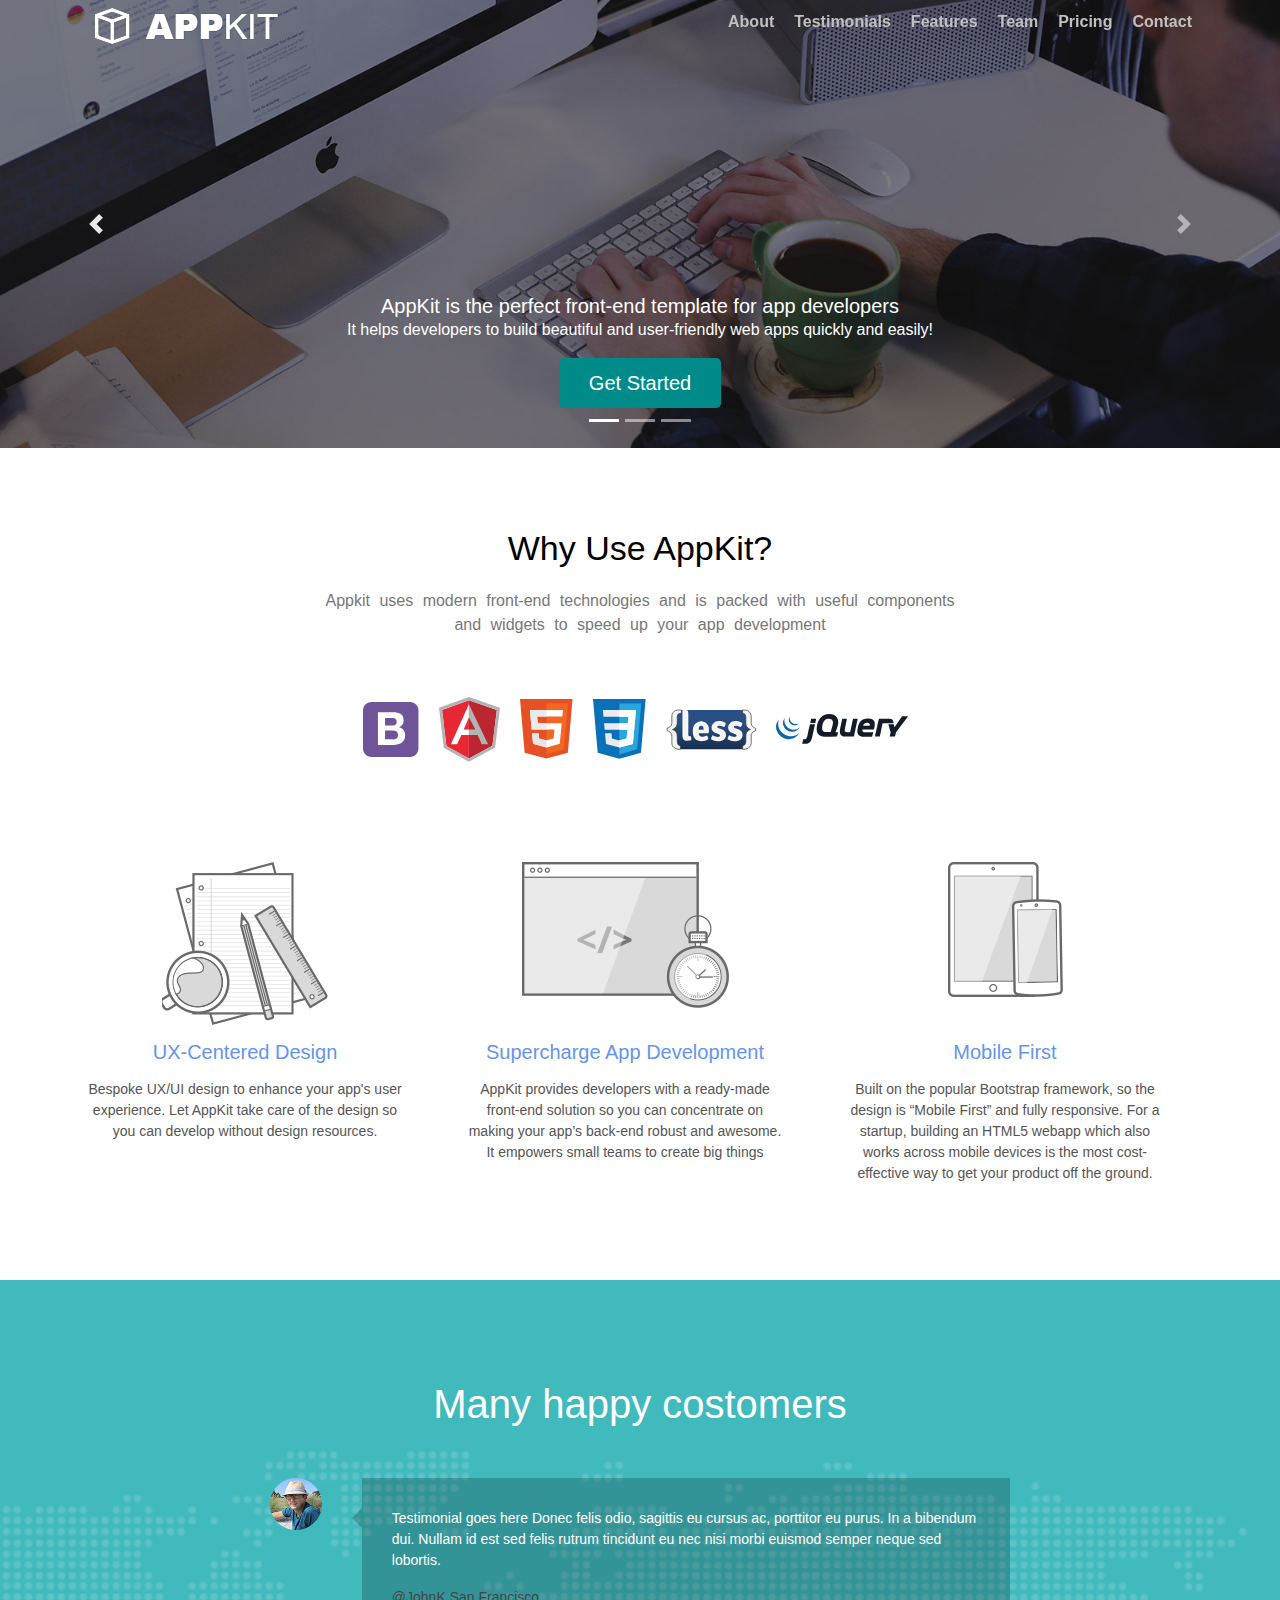
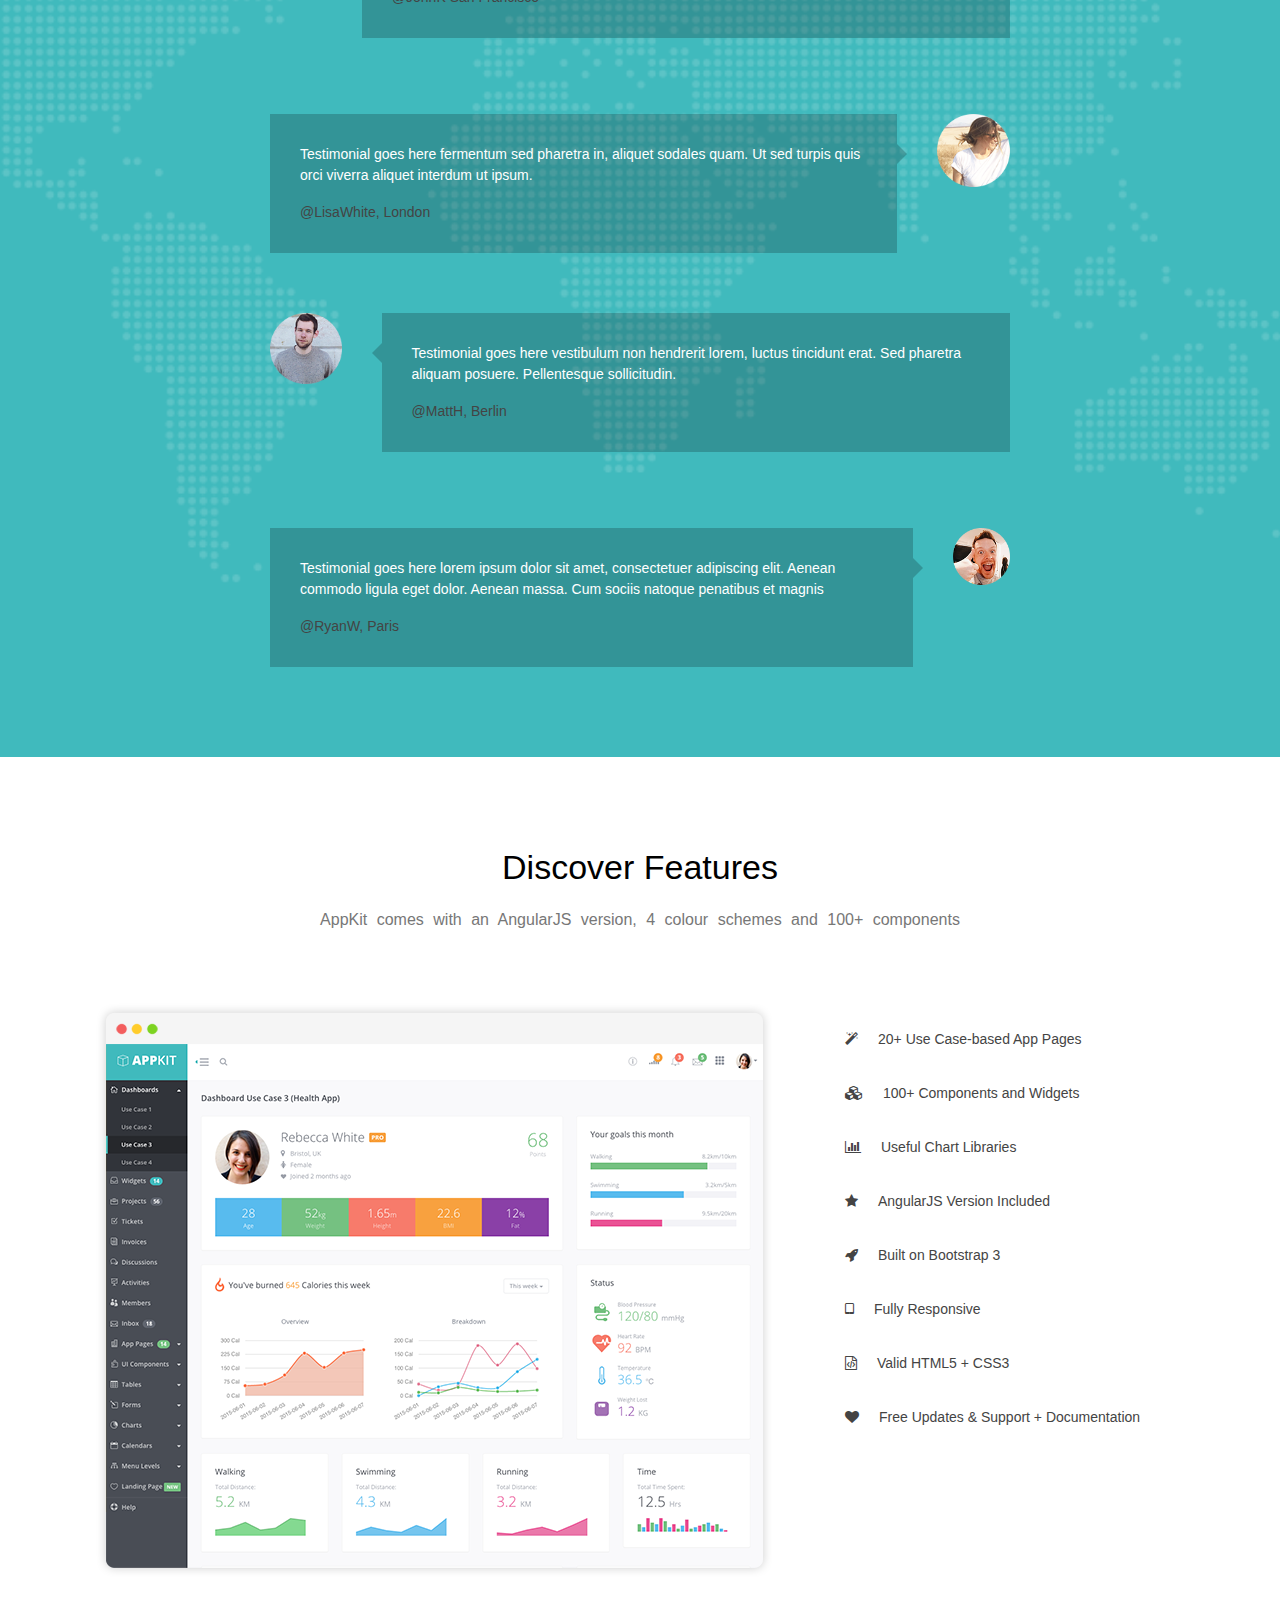
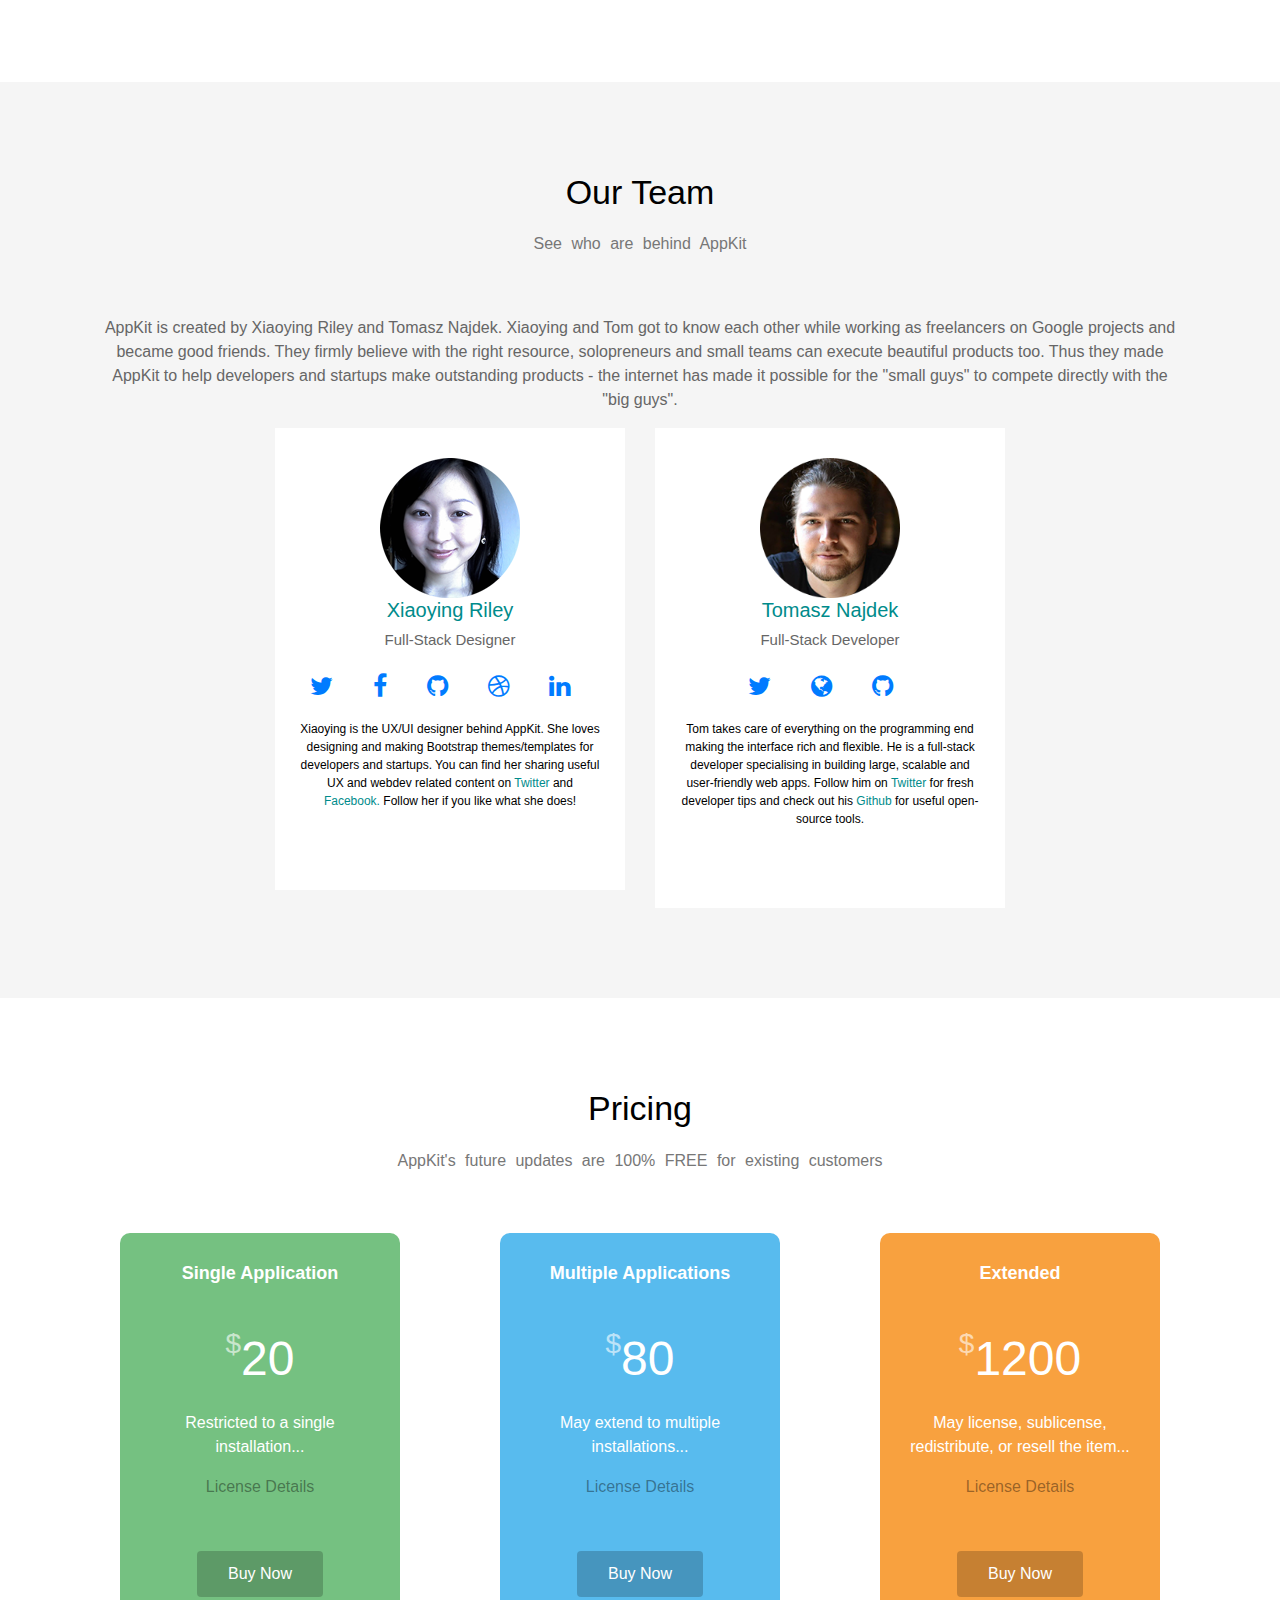
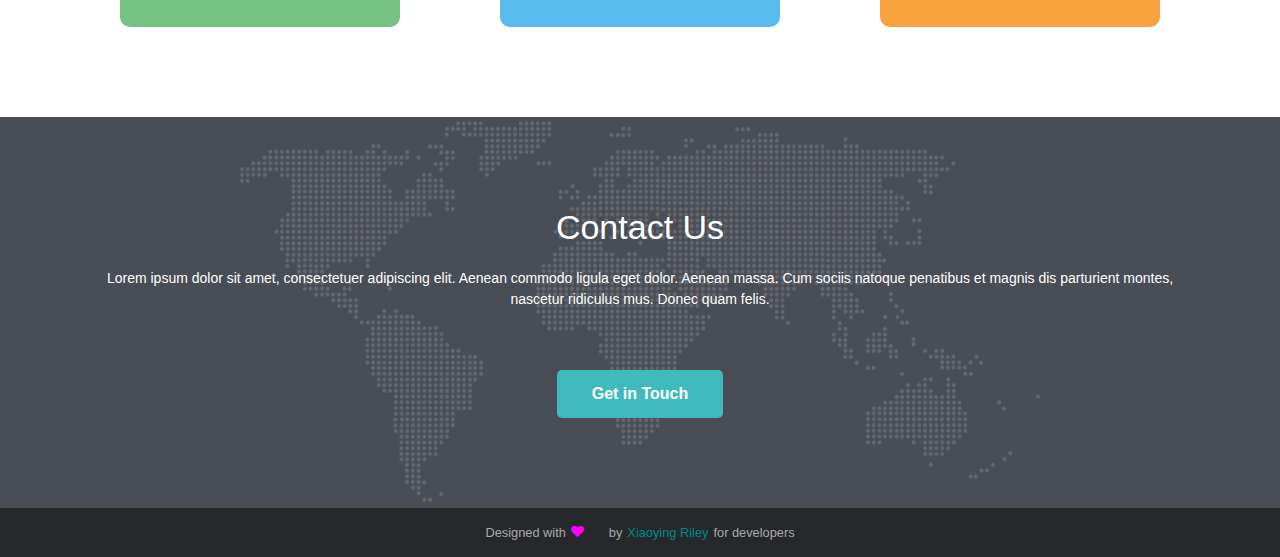
<file: home.html>
<!DOCTYPE html>
<html lang="en">

<head>
    <meta charset="UTF-8">
    <meta http-equiv="X-UA-Compatible" content="IE=edge">
    <meta name="viewport" content="width=device-width, initial-scale=1.0">
    <title>AppKit</title>
    <link rel="shortcut icon" type='img/png' href="/images/icons8-git-500.png">
    <link
        href='http://fonts.googleapis.com/css?family=Open+Sans:300italic,400italic,600italic,700italic,800italic,400,300,600,700,800'
        rel='stylesheet' type='text/css'>
    <meta name="viewport" content="width=device-width, initial-scale=1.0">

    <!-- Owl-->

    <link rel="stylesheet" href="libs/OwlCarousel/assets/owl.carousel.min.css">
    <link rel="stylesheet" href="libs/OwlCarousel/assets/owl.theme.default.css">
    <link rel="stylesheet" href="css/bootstrap.min.css">
    <link rel="stylesheet" href="https://stackpath.bootstrapcdn.com/font-awesome/4.7.0/css/font-awesome.min.css">
    <link rel="stylesheet" href="css/style.css">
</head>

<body>
    <nav class="nav">
        <div class="container-fluid">
            <div class="row">

                <div class="col-lg-3 logo">
                    <img src="images/logo.png" alt="">
                </div>

                <div class="col-lg-6 ml-auto p-0">
                    <ul class="menu  d-flex justify-content-center">
                        <li class="menu__link"><a href="#appkit">About</a></li>
                        <li class="menu__link"><a href="#testimotional">Testimonials</a></li>
                        <li class="menu__link"><a href="#anchor">Features</a></li>
                        <li class="menu__link"><a href="#team">Team</a></li>
                        <li class="menu__link"><a href="#pricing">Pricing</a></li>
                        <li class="menu__link"><a href="#contact">Contact</a></li>
                    </ul>
                </div>

            </div>
        </div>
    </nav>
    <header class="header">
        <div class="bd-example">
            <div id="carouselExampleCaptions" class="carousel slide " data-ride="carousel">
                <ol class="carousel-indicators">
                    <li data-target="#carouselExampleCaptions" data-slide-to="0" class="active"></li>
                    <li data-target="#carouselExampleCaptions" data-slide-to="1"></li>
                    <li data-target="#carouselExampleCaptions" data-slide-to="2"></li>
                </ol>
                <div class="carousel-inner">
                    <div class="carousel-item active">
                        <img src="images/hero-1.jpg" class="d-block w-100" alt="...">
                        <div class="carousel-caption d-none d-md-block ">
                            <h5>AppKit is the perfect front-end
                                template for app developers</h5>
                            <p>It helps developers to build beautiful and user-friendly web apps quickly and easily!</p>
                            <a href="#" id="but_slider" class="btn btn-primary btn-lg active" role="button"
                                aria-pressed="true">Get Started</a>
                        </div>
                    </div>
                    <div class="carousel-item">
                        <img src="images/hero-2.jpg" class="d-block w-100" alt="...">
                        <div class="carousel-caption d-none d-md-block ">
                            <h5>Angular Lover?
                            </h5>
                            <p>AppKit also comes with an Angular JS version. It empowers developers to create UI
                                components with very little code. Feeding data into AppKit directives is quick and easy.
                            </p>
                            <a href="#" id="but_slider" class="btn btn-primary btn-lg active" role="button"
                                aria-pressed="true"> Find out more</a>
                        </div>
                    </div>
                    <div class="carousel-item">
                        <img src="images/hero-3.jpg" class="d-block w-100" alt="...">
                        <div class="carousel-caption d-none d-md-block">
                            <h5>Ready to build outstanding apps?
                            </h5>
                            <p>Get AppKit today and it will supercharge your development. It's a must-have for any
                                developers who are serious about building great products!</p>
                            <a href="#" id="but_slider" class="btn btn-primary btn-lg active" role="button"
                                aria-pressed="true"> Try it now</a>
                        </div>
                    </div>
                </div>
                <a class="carousel-control-prev" href="#carouselExampleCaptions" role="button" data-slide="prev">
                    <span class="carousel-control-prev-icon" aria-hidden="true"></span>
                    <span class="sr-only">Previous</span>
                </a>
                <a class="carousel-control-next" href="#carouselExampleCaptions" role="button" data-slide="next">
                    <span class="carousel-control-next-icon" aria-hidden="true"></span>
                    <span class="sr-only">Next</span>
                </a>
            </div>
        </div>
    </header>


    <section id="appkit" class="appkit">
        <div class="container">
            <div class="row">
                <div class="col-lg-12">
                    <div class="title">
                        <h1 class="title__main">Why Use AppKit?</h1>
                        <p class="title__text">Appkit uses modern front-end technologies and is packed with useful
                            components and widgets to speed up your app development</p>
                    </div>
                </div>
            </div>

            <div class="row">
                <div class="col-lg-12">
                    <ul class="technologias d-flex list-inline">
                        <li><img src="images/logo-bootstrap.svg" alt=""></li>
                        <li><img src="images/logo-angular.svg" alt=""></li>
                        <li><img src="images/logo-html5.svg" alt=""></li>
                        <li><img src="images/logo-css3.svg" alt=""></li>
                        <li><img src="images/logo-less.svg" alt=""></li>
                        <li><img src="images/logo-jquery.svg" alt=""></li>
                    </ul>
                </div>
            </div>

            <div class="row">
                <div class="col-lg-4">
                    <div class="figured">
                        <div class="figured-holder">
                            <img src="images/figure-1.png" alt="">
                        </div>
                        <div class="figured__block">
                            <h2>UX-Centered Design</h2>
                            <p>Bespoke UX/UI design to enhance your app's user experience. Let AppKit take care of the
                                design so you can develop without design resources.</p>
                        </div>
                    </div>
                </div>

                <div class="col-lg-4">
                    <div class="figured">
                        <div class="figured-holder">
                            <img src="images/figure-2.png" alt="">
                        </div>
                        <div class="figured__block">
                            <h2>Supercharge App Development</h2>
                            <p>AppKit provides developers with a ready-made front-end solution so you can concentrate on
                                making your app’s back-end robust and awesome. It empowers small teams to create big
                                things</p>
                        </div>
                    </div>
                </div>

                <div class="col-lg-4">
                    <div class="figured">
                        <div class="figured-holder">
                            <img src="images/figure-3.png" alt="">
                        </div>
                        <div class="figured__block">
                            <h2>Mobile First</h2>
                            <p>Built on the popular Bootstrap framework, so the design is “Mobile First” and fully
                                responsive. For a startup, building an HTML5 webapp which also works across mobile
                                devices is the most cost-effective way to get your product off the ground.</p>
                        </div>
                    </div>
                </div>
            </div>
        </div>
    </section>

    <section id="testimotional" class="testimotional">
        <div class="container">
            <h2 class="title_test">Many happy costomers</h2>
            <div class="row">
                <div class="col-lg-12">
                    <div class="testimotional__iner d-flex">
                        <div class="portret">
                            <img src="images/profile-1.png" alt="">
                        </div>
                        <div class="quote">
                            <div class="blockquote">
                                <p>Testimonial goes here Donec felis odio, sagittis eu cursus ac, porttitor eu purus. In
                                    a bibendum dui. Nullam id est sed felis rutrum tincidunt eu nec nisi morbi euismod
                                    semper neque sed lobortis.</p>
                                <span>@JohnK</span>
                                <span>San Francisco</span>
                            </div>
                        </div>
                    </div>
                </div>
            </div>

            <div class="row">
                <div class="col-lg-12">
                    <div class="testimotional__iner d-flex">

                        <div class="quote">
                            <div class="blockquote_2">
                                <p>Testimonial goes here fermentum sed pharetra in, aliquet sodales quam. Ut sed turpis
                                    quis orci viverra aliquet interdum ut ipsum.</p>
                                <span>@LisaWhite,</span>
                                <span>London</span>
                            </div>
                        </div>
                        <div class="portret_2">
                            <img src="images/profile-2.png" alt="">
                        </div>
                    </div>
                </div>
            </div>

            <div class="row">
                <div class="col-lg-12">
                    <div class="testimotional__iner d-flex">
                        <div class="portret">
                            <img src="images/profile-3.png" alt="">
                        </div>
                        <div class="quote">
                            <div class="blockquote">
                                <p>Testimonial goes here vestibulum non hendrerit lorem, luctus tincidunt erat. Sed
                                    pharetra aliquam posuere. Pellentesque sollicitudin.</p>
                                <span>@MattH,</span>
                                <span>Berlin</span>
                            </div>
                        </div>
                    </div>
                </div>
            </div>

            <div class="row">
                <div class="col-lg-12">
                    <div class="testimotional__iner d-flex">

                        <div class="quote">
                            <div class="blockquote_2">
                                <p>Testimonial goes here lorem ipsum dolor sit amet, consectetuer adipiscing elit.
                                    Aenean commodo ligula eget dolor. Aenean massa. Cum sociis natoque penatibus et
                                    magnis</p>
                                <span>@RyanW,</span>
                                <span> Paris</span>
                            </div>
                        </div>
                        <div class="portret_2">
                            <img src="images/profile-4.png" alt="">
                        </div>
                    </div>
                </div>
            </div>
        </div>
    </section>

    <section class="featurs">
        <div class="container">
            <div class="row">
                <div class="col-lg-12">
                    <div class="title">
                        <h1 class="title__main">Discover Features</h1>
                        <p class="title__text"><span id="anchor">AppKit comes with an AngularJS version, 4 colour
                                schemes and 100+ components</span></p>
                    </div>
                </div>
            </div>

            <div class="row">
                <div class="col-lg-8">
                    <a href="#"><img src="images/feature-1.png" alt="" class="discover_imgS"></a>
                </div>
                <div class="col-lg-4">
                    <div class="nav_link">
                        <ul class="feature_nav">

                            <li class="link_featurs">
                                <a href="#"><i class="fa fa-magic"></i>20+ Use Case-based App Pages</a>
                            </li>
                            <li class="link_featurs">
                                <a href="#"><i class="fa fa-cubes"></i>100+ Components and Widgets</a>
                            </li>
                            <li class="link_featurs">
                                <a href=""><i class="fa fa-bar-chart"></i>Useful Chart Libraries</a>
                            </li>
                            <li class="link_featurs">
                                <a href=""><i class="fa fa-star"></i>AngularJS Version Included</a>
                            </li>
                            <li class="link_featurs">
                                <a href=""><i class="fa fa-rocket"></i>Built on Bootstrap 3</a>
                            </li>
                            <li class="link_featurs">
                                <a href=""><i class="fa fa-tablet"></i>Fully Responsive</a>
                            </li>
                            <li class="link_featurs">
                                <a href=""><i class="fa fa-file-code-o"></i>Valid HTML5 + CSS3</a>
                            </li>
                            <li class="link_featurs">
                                <a href=""><i class="fa fa-heart"></i>Free Updates & Support + Documentation</a>
                            </li>
                        </ul>
                    </div>
                </div>
            </div>
        </div>
    </section>

    <section id="team" class="team">
        <div class="container">
            <div class="row">
                <div class="col-lg-12">
                    <div class="title">
                        <h1 class="title__main">Our Team</h1>
                        <p class="title__text">See who are behind AppKit</p>
                    </div>
                    <div class="col-lg-12">
                        <div class="story">
                            <p>AppKit is created by Xiaoying Riley and Tomasz Najdek. Xiaoying and Tom got to know each
                                other while working as freelancers on Google projects and became good friends. They
                                firmly believe with the right resource, solopreneurs and small teams can execute
                                beautiful products too. Thus they made AppKit to help developers and startups make
                                outstanding products - the internet has made it possible for the "small guys" to compete
                                directly with the "big guys".</p>
                        </div>
                    </div>
                </div>
            </div>
            <div class="row d-flex justify-content-center">
                <div class="col-lg-4">
                    <div class="worker">
                        <div class="she d-flex justify-content-center">
                            <img src="images/team-1.png" alt="">
                        </div>
                        <div class="momber_contact">
                            <h1>Xiaoying Riley</h1>
                            <p>Full-Stack Designer</p>
                            <div class="social d-flex justify-content-center">
                                <ul class="links_contact d-flex">
                                    <li class="link_contact"><a href="#" target="_blank"><i
                                                class="fa fa-twitter"></i></a></li>
                                    <li class="link_contact"><a href="#" target="_blank"><i
                                                class="fa fa-facebook"></i></a></li>
                                    <li class="link_contact"><a href="#" target="_blank"><i
                                                class="fa fa-github "></i></a></li>
                                    <li class="link_contact"><a href="#" target="_blank"><i
                                                class="fa fa-dribbble"></i></a></li>
                                    <li class="link_contact"><a href="#" target="_blank"><i
                                                class="fa fa-linkedin"></i></a></li>
                                </ul>
                            </div>
                            <div class="text_jobs">
                                Xiaoying is the UX/UI designer behind AppKit. She loves designing and making Bootstrap
                                themes/templates for developers and startups. You can find her sharing useful UX and
                                webdev related content on <a href="#">Twitter</a> and <a href="#">Facebook.</a> Follow
                                her if you like what she does!
                            </div>
                        </div>
                    </div>
                </div>

                <div class="col-lg-4">
                    <div class="worker">
                        <div class="he d-flex justify-content-center">
                            <img src="images/team-2.png" alt="">
                        </div>
                        <div class="momber_contact">
                            <h1>Tomasz Najdek</h1>
                            <p>Full-Stack Developer</p>
                            <div class="social d-flex justify-content-center">
                                <ul class="links_contact d-flex">
                                    <li class="link_contact"><a href="#" target="_blank"><i
                                                class="fa fa-twitter"></i></a></li>
                                    <li class="link_contact"><a href="#" target="_blank"><i class="fa fa-globe"></i></a>
                                    </li>
                                    <li class="link_contact"><a href="#" target="_blank"><i
                                                class=" fa fa-github"></i></a></li>
                                </ul>
                            </div>
                            <div class="text_jobs">
                                Tom takes care of everything on the programming end making the interface rich and
                                flexible. He is a full-stack developer specialising in building large, scalable and
                                user-friendly web apps. Follow him on <a href="#">Twitter</a> for fresh developer tips
                                and check out his <a href="">Github</a> for useful open-source tools.
                            </div>
                        </div>
                    </div>
                </div>

            </div>
        </div>
    </section>

    <section id="pricing" class="pricing">
        <div class="container">
            <div class="row">
                <div class="col-lg-12">
                    <div class="title">
                        <h1 class="title__main">Pricing</h1>
                        <p class="title__text">AppKit's future updates are 100% FREE for existing customers</p>
                    </div>
                </div>
            </div>
            <div class="row d-flex justify-content-center">
                <div class="col-lg-4">
                    <div class="price_list">
                        <h1>Single Application</h1>
                        <div class="price d-flex justify-content-center">
                            <span class="cerrency">$</span>
                            <span class="price_numb">
                                <p>20</p>
                            </span>
                        </div>
                        <div class="price_desk">
                            <p>Restricted to a single installation...</p>
                            <a href="#" target="_blank">License Details</a>
                        </div>
                        <div class="btn"><a href="#">Buy Now</a></div>
                    </div>
                </div>
                <div class="col-lg-4">
                    <div class="price_list price_list2">
                        <h1>Multiple Applications</h1>
                        <div class="price d-flex justify-content-center">
                            <span class="cerrency">$</span>
                            <span class="price_numb">
                                <p>80</p>
                            </span>
                        </div>
                        <div class="price_desk">
                            <p>May extend to multiple installations...</p>
                            <a href="#" target="_blank">License Details</a>
                        </div>
                        <div class="btn"><a href="#">Buy Now</a></div>
                    </div>
                </div>
                <div class="col-lg-4">
                    <div class="price_list price_list3">
                        <h1>Extended</h1>
                        <div class="price d-flex justify-content-center">
                            <span class="cerrency">$</span>
                            <span class="price_numb">
                                <p>1200</p>
                            </span>
                        </div>
                        <div class="price_desk">
                            <p>May license, sublicense, redistribute, or resell the item...</p>
                            <a href="#" target="_blank">License Details</a>
                        </div>
                        <div class="btn"><a href="#">Buy Now</a></div>
                    </div>
                </div>
            </div>
        </div>
    </section>

    <section id="contact" class="contact">
        <div class="container">
            <div class="row">
                <div class="col-lg-12">
                    <div class="title">
                        <h1 class="title__maincont">Contact Us</h1>
                        <p class="title__textcont">Lorem ipsum dolor sit amet, consectetuer adipiscing elit. Aenean
                            commodo ligula eget dolor. Aenean massa. Cum sociis natoque penatibus et magnis dis
                            parturient montes, nascetur ridiculus mus. Donec quam felis.</p>
                    </div>
                </div>
            </div>
            <div class="row">
                <div class="col-lg-12">
                    <div class="btn_cont">
                        <a href="#">Get in Touch</a>
                    </div>
                </div>
            </div>
        </div>
    </section>

    <footer class="footer">
        <div class="container">
            <small class="text_footer copyright d-flex justify-content-center">
                Designed with <i class="fa fa-heart"></i> by <a href="#">Xiaoying Riley</a> for developers
            </small>

        </div>
    </footer>

    <script src="libs/jQuery/jquery-3.4.1.min.js"></script>
    <script src="libs/OwlCarousel/owl.carousel.min.js"></script>
    <script src="js/bootstrap.min.js"></script>
    <script src="js/slick.min.js"></script>
    <script src="js/js.js"></script>


</body>

</html>
</div>
</body>

</html>
</file>
<file: css/style.css>
.main body{
  font-family: 'Open Sans', arial, sans-serif;
  color: #494d55;
  font-size: 14px;
  -webkit-font-smoothing: antialiased;
  -moz-osx-font-smoothing: grayscale;
}

.main{
    overflow: s;
    height: 150px;
    display: block;
}

img{
    max-width: 100%;
    display: block;
}

h1, h2, h3, h4, h5, h6 {
	margin: 0;
	padding: 0;
}

.fa{
    
    display: inline-block;
    font: normal normal normal 14px/1 FontAwesome;
    font-size: inherit;
    text-rendering: auto;
    -webkit-font-smoothing: antialiased;
    margin-right: 20px;
}
section{
    padding-top: 90px;
    padding-bottom: 90px;
}

/*  */

.nav{
    position: absolute;
    top: 0;
    right: 0;
    left: 0;
  z-index: 1;
}

/*header*/

#but_slider{
    background-color: darkcyan;
    border: 0;
    
    transition: all .2s linear;
}
#but_slider:hover{
    background-color: cyan ;
}

ul, li{
	display: block;
	margin: 0;
	padding: 0;
	
}
.row{
	color: black;
}
	
.menu__link a{
    text-decoration: none;
    color: silver;
    
    transition: all .2s linear
}
.menu__link{
	font-weight: 600;
    list-style-type: none;
	margin: 10px;
	color: black;
	
}

.menu__link a:hover{
	color: white;
}


/*Appkit*/

.appkit{
    padding-top: 80px;
    padding-bottom: 80px;
}

.title{
 text-align: center;
 width: 100%;
}

.title__main{
    
    font-size: 34px;
    font-weight: 300;
    margin-bottom: 20px;
}

.title__text{
    max-width: 100%;
    font-size: 16px;
    font-weight: 400;
    word-spacing: 5px;
    width: 650px;
    margin: 0 auto 60px;
    color: #777;
    
}

.subtitle{
    font-size: 17px;
    font-weight: 300;
}

.technologias{
    justify-content: center;
    align-items: center;
    margin-bottom: 100px;
}

.technologias li{
    margin-right: 10px;
}
.list-inline>li{
    display: inline-block;
    padding-left: 5px;
    padding-right: 5px;
}


.figured{
    text-align: center;
    margin-right: 30px;
}

.figured-holder{
    margin-bottom: 15px;
    width: 100%;
    height: 163px;
}

.figured-holder img{
    margin: 0 auto;
}

.figured__block h2{
    font-size: 20px;
    color: cornflowerblue;
    margin-bottom: 15px;
}
.figured__block p{
    font-size: 14px; 
    color: #555;
}
.item__wrapper{
    margin-bottom: 80px;
}


/* Man happy costomers*/

.testimotional{
    background: #40babd url(../images/map.png) no-repeat center;
    background-size: cover;
    padding-top: 100px;
    padding-bottom: 60px;
    
}

.title_test{
    text-align: center;
    padding-bottom: 20px;
    color: white;
    font-weight: 200;
    font-size: 40px
    
}


.testimotional__iner{
    position: relative;
    max-width: 800px;
    padding: 30px;
    margin: 0 auto;
    
}
.portret{
    display: block;
    padding-right: 40px;
    
}
.portret_2{
    display: block;
    padding-left: 40px;

}


.blockquote, .blockquote_2{
    position: relative;
    padding-top: 90px;
    padding-bottom: 90px;
    font-size: 14px;
    background: rgba(0, 0, 0, 0.2);
    color: #fff;
    padding: 30px;
}

.blockquote::before{
    position: absolute;
    content: "";
    left: -10px;
    width: 0;
    height: 0;
    border-top: 10px solid transparent;
    border-bottom: 10px solid transparent;
    border-right: 10px solid rgba(0, 0, 0, 0.2);

    
}

.blockquote_2::before{
    position: absolute;
    content: "";
    right: -10px;
    border-top: 10px solid transparent;
    border-bottom: 10px solid transparent;
    border-left: 10px solid rgba(0, 0, 0, 0.2);
    border-right: inherit;
}



.blockquote span, .blockquote_2 span {
    color: #444;
    font-weight: 400;
}


/*featurs*/

.discover_img{
    display: block;
    max-width:100%;
}

.nav_link{
    margin: 20px auto;
}

.link_featurs{
    list-style: none;
    padding: 15px 0;
    
}

.link_featurs a{
    text-decoration: none; 
    color: #444;
    font-size: 14px;
    transition: color 0.3s linear;
    
}

a i{
    box-sizing: border-box;
}

.link_featurs a:hover{
    color: cornflowerblue;
}


/* team */
.team{
    background:#f5f5f5; 
}

.story P{
    width: 100%;
    text-align: center;
    color: #666;
}

.worker{
    background: #fff;
    max-width: 350px;
    padding: 30px 25px 80px; 
} 

.link_contact{
    display: block;
    padding-left: 10px;
    padding-right: 10px;
    margin-bottom: 15px;
    font-size: 25px;
}

.text_jobs{
font-size: 12px;
}

.momber_contact{
    text-align: center;
    justify-content:center;
    font-size: 15px;
}

.momber_contact h1 {
    color: darkcyan;
    font-size: 20px;
    padding-bottom: 7px;
    
}

.momber_contact p{
    color: #666;
}

.links_contact{
    margin: 0 auto;
    padding: 0;
}

.he img{
    height: 140px;
}

.text_jobs a{
    color: darkcyan;
}

/*pricing*/


.price_list{
    background: #75c181;
    text-align: center;
    color: white;
    padding: 30px;
    width: 280px;
    margin: 0 auto;
    border-radius: 10px;
}

.price_list2{
    background: #58bbee;
}

.price_list3{
    background: #f8a13f;
}
.price_list h1 {
    font-weight: 800;
    font-size: 18px;
    margin: 0;
    min-height: 60px;
   
}
.cerrency{
    vertical-align: super;
    font-size: 28px;
    opacity: 0.6;
}
.price_numb{
    font-weight: 500;
    font-size: 48px; 
}
.price_desk{
    max-width: 220px;
    max-height: 140px;
    margin: 0 auto;
    padding-bottom: 60px;
}
.price_desk a{
     color: rgba(0, 0, 0, 0.4)
}
.btn{
    background: rgba(0, 0, 0, 0.2);
    padding: 10px 30px;
    
    transition: background 0.3s linear;
}
.btn:hover{
    background: rgba(0, 0, 0, 0.4);
}
.btn a{
    color: white;
    text-decoration: none;
}


/*contact*/

.contact{
    background: #494d55 url(../images/map.png) no-repeat center;
}
.btn_cont{
    display: flex;
    align-content: center;
    justify-content: center;
}
.btn_cont a{
    padding: 12px 35px;
    background: #40babd;
    text-decoration: none;
    color: white;
    font-weight: 700;
    font-size: 16px;
    border-radius: 5px;
    transition: background 0.3s linear;
}
.btn_cont a:hover{
    background: #399c9e;
}
.title__textcont{
    font-size: 14px;
    font-weight: 400;
    width: 100%;
    margin: 0 auto 60px;
    color: #fff;
}
.title__maincont{
    font-size: 34px;
    font-weight: 300;
    margin-bottom: 20px;
    color:white;
}

/* footer*/

.footer{
    background: #26282c;
    color: rgba(255, 255, 255, 0.6);
    padding: 15px 0;
}
.text_footer i{
    padding: 3px 5px;
    color: fuchsia;
}
.text_footer a{
    color:darkcyan;
    padding: 0 5px;
}

.logo{
    display: flex;
    justify-content: flex-end;
}




@media(max-width: 992px){
 .worker{
     margin: 10px auto;
 }

 .price_list{
     margin: 10px auto;

 }

 .header{
     display: none;
 }
 .nav{
     position: fixed;
     top: 0;
     left: 0;
     
 }
 .logo{
     display: flex;
     justify-content: center;
     padding-top: 10px;
     width: 100%;
     background: #40babd;
     border-bottom: 1px #f5f5f5 solid;
     z-index: 1;
 }

 .menu{
     flex-direction: column;
     transform: translateY(-100%);
     transition: .2s linear;
     background: #40babd;
     box-shadow: 0 14px 28px rgba(0,0,0,0.1) ;
 }

 .menu__link{
     text-align: center;
     margin: 0;
 }

 .menu__link a{
    display: block;
    color: white;
    font-size: 16px;
    padding: 25px 0;
    
 }

 .menu_active{
    transform: translateY(0%);
 }
 
 .figured{
    display: flex;
    justify-content: center; 
    align-items: center;

   
}
 .figured img{
    display: block;
 }

 .portret, .portret_2{
    min-width: 100px;
 }
};
</file>
